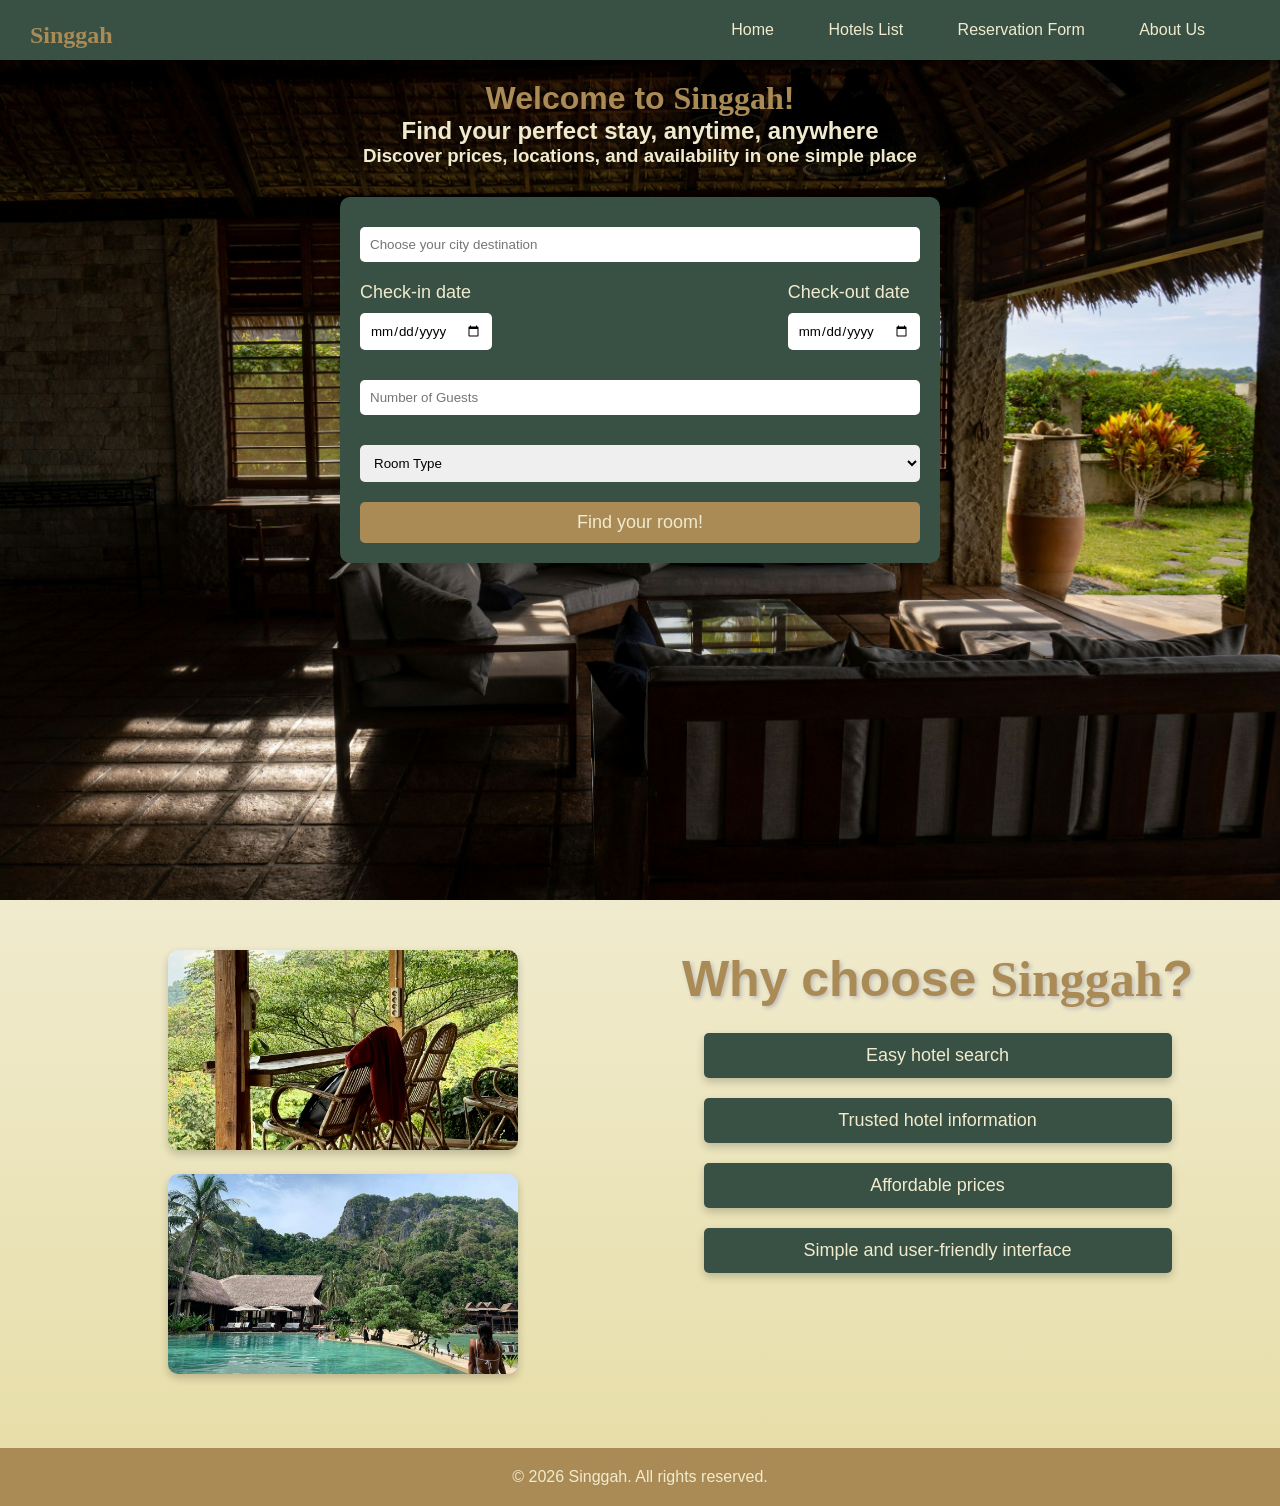
<file: index.html>
<!DOCTYPE html>
<html lang="en">
    <head>
        <meta charset="UTF-8">
        <meta name="viewport" content="width=device-width, initial-scale=1.0">
        <link rel="stylesheet" href="assets/css/styles.css">
        <title>Welcome to Singgah</title>
    </head>
    <!--THIS IS THE LANDING PAGE-->
    <body>
        <!--Navigation Bar-->
        <nav>
            <div id="logo">
                <h2
                    id="logo"
                    style="
                        color:#AA8B56;
                        font-family:Copperplate, Papyrus, fantasy;
                    ">
                    Singgah
                </h2>
            </div>
            <div id="navlink">
                <ul>
                    <li><a href="index.html">Home</a></li>
                    <li><a href="hotels.html">Hotels List</a></li>
                    <li><a href="reservation.html">Reservation Form</a></li>
                    <li><a href="about.html">About Us</a></li>
                </ul>
            </div>
        </nav>

        <!--main container of landing page-->
        <div class="container">
            <div id="landingPage">
                <h1 style="
                    color:#AA8B56;
                    text-align: center;
                ">
                    Welcome to <span style="font-family:Copperplate, Papyrus, fantasy;">Singgah</span>!
                </h1>
                <h2 style="color:#F0EBCE; text-align: center;">Find your perfect stay, anytime, anywhere</h3>
                <h3 style="color:#F0EBCE; margin-bottom:30px; text-align:center;">Discover prices, locations, and availability in one simple place</h5>
                <form id="reservationForm">
                    <input id="destination" type="text" name="destination" placeholder="Choose your city destination" required>

                    <div id="dateInputs">
                        <div id="checkinDate">
                            <label for="checkin">Check-in date</label>
                            <input id="checkin" name="checkin" type="date" required>
                        </div>
                        <div id="checkoutDate">
                            <label for="checkout">Check-out date</label>
                            <input id="checkout" name="checkout" type="date" required>
                        </div>
                    </div>
                    <input type="number" name="guests" placeholder="Number of Guests" min="1" required>

                    <select name="roomType" required>
                        <option value="" disabled selected>Room Type</option>
                        <option value="single">Single</option>
                        <option value="double">Double</option>
                        <option value="suite">Suite</option>
                    </select>

                    <button id="submit" type="submit">Find your room!</button>
                </form>
            </div>
        </div>

        <!--second slide of the container-->
        <div id="whyUs">
            <div id="gallery">
                <img src="assets/img/image1.jpg" alt="Happy travelers" class="whyUsImg">
                <img src="assets/img/image2.jpg" alt="Hotel room" class="whyUsImg">
            </div>
            <div id="whyPoints">
                <h1 style="
                    color:#AA8B56;
                    margin-bottom:15px;
                    text-align: center;
                    text-shadow: 2px 2px 4px #bebaba;
                    font-size: 50px;
                ">
                    Why choose <span style="font-family:Copperplate, Papyrus, fantasy;">Singgah</span>?
                </h1>
                <ul style="margin-bottom:30px;">
                    <li class="whyPoint">Easy hotel search</li>
                    <li class="whyPoint">Trusted hotel information</li>
                    <li class="whyPoint">Affordable prices</li>
                    <li class="whyPoint">Simple and user-friendly interface</li>
                </ul>
            </div>
        </div>
        <footer>
            <p>&copy; 2026 Singgah. All rights reserved.</p>
        </footer>
        
        <script src="assets/js/hotels-data.js"></script>
        <script src="assets/js/form.js"></script>
    </body>
</html>
</file>
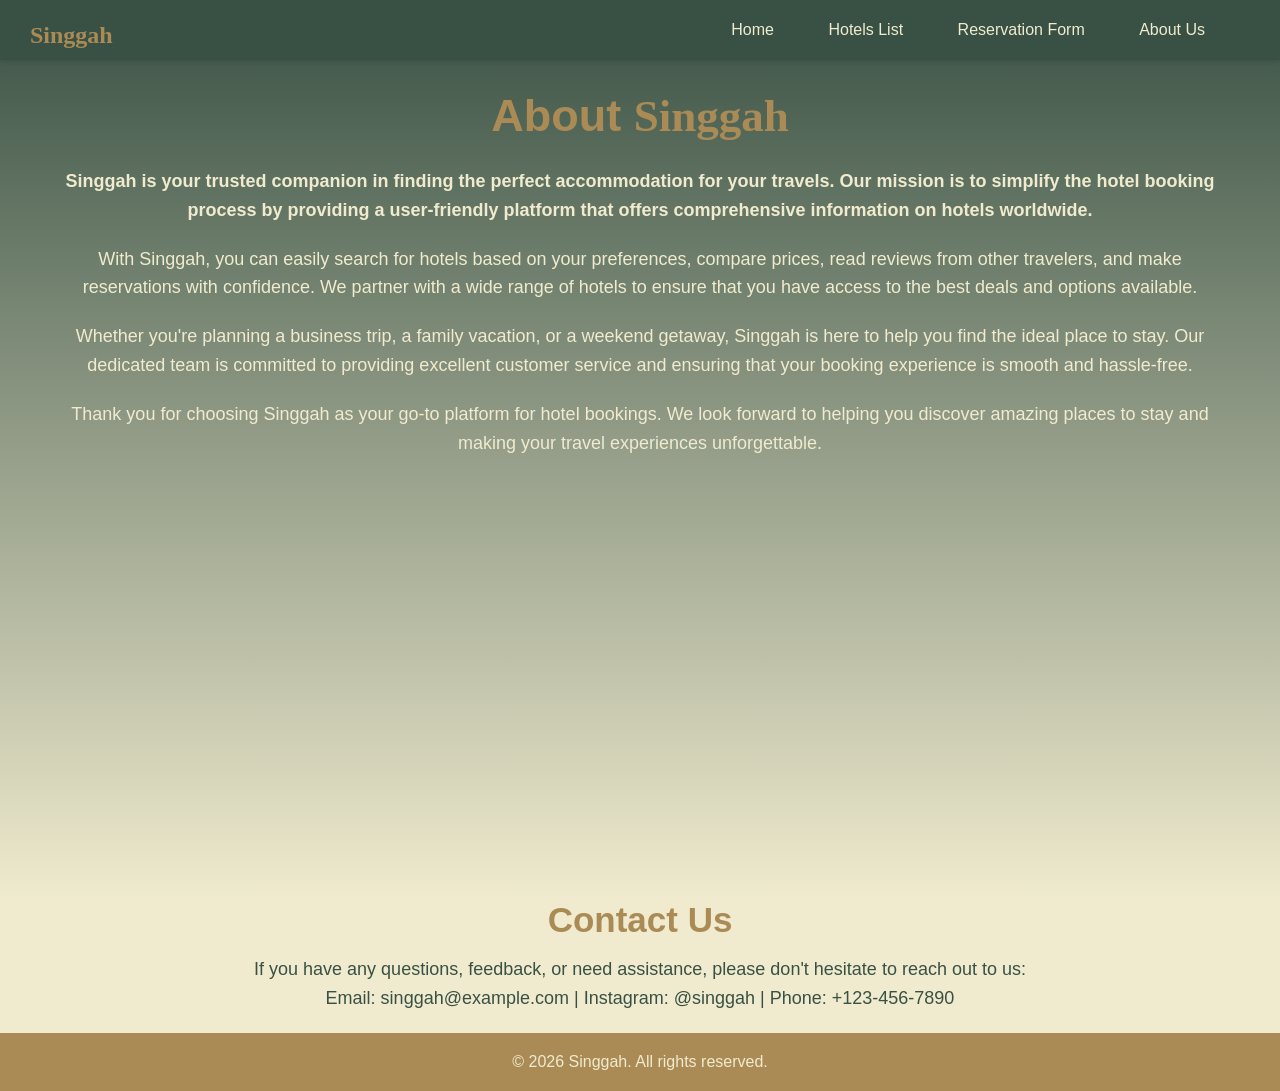
<file: about.html>
<!DOCTYPE html>
<html lang="en">
    <head>
        <meta charset="UTF-8">
        <meta name="viewport" content="width=device-width, initial-scale=1.0">
        <link rel="stylesheet" href="assets/css/styles.css">
        <title>Welcome to Singgah</title>
    </head>
    <body>
        <nav>
            <div id="logo">
                <h2
                    id="logo"
                    style="
                        color:#AA8B56;
                        font-family:Copperplate, Papyrus, fantasy;
                    ">
                    Singgah
                </h2>
            </div>
            <div id="navlink">
                <ul>
                    <li><a href="index.html">Home</a></li>
                    <li><a href="hotels.html">Hotels List</a></li>
                    <li><a href="index.html">Reservation Form</a></li>
                    <li><a href="about.html">About Us</a></li>
                </ul>
            </div>
        </nav>

        <div id="container">
            <div id="about" style="line-height: 1.6;">
                <h1 style="
                color:#AA8B56;
                text-align: center;
                margin-bottom: 15px;
                font-size: 45px;
                ">
                    About <span style="font-family:Copperplate, Papyrus, fantasy;">Singgah</span>
                </h1>
                <p class="aboutContent" style="font-weight:bold;">
                    Singgah is your trusted companion in finding the perfect accommodation for your travels. 
                    Our mission is to simplify the hotel booking process by providing a user-friendly platform 
                    that offers comprehensive information on hotels worldwide.
                </p>
                <p class="aboutContent">
                    With Singgah, you can easily search for hotels based on your preferences, compare prices, 
                    read reviews from other travelers, and make reservations with confidence. We partner with 
                    a wide range of hotels to ensure that you have access to the best deals and options available.
                </p>
                <p class="aboutContent">
                    Whether you're planning a business trip, a family vacation, or a weekend getaway, Singgah 
                    is here to help you find the ideal place to stay. Our dedicated team is committed to providing 
                    excellent customer service and ensuring that your booking experience is smooth and hassle-free.
                </p>
                <p class="aboutContent">
                    Thank you for choosing Singgah as your go-to platform for hotel bookings. We look forward to 
                    helping you discover amazing places to stay and making your travel experiences unforgettable.
                </p>
            </div>
        </div>
        <div id="contact">
            <h2 style="
                color:#AA8B56;
                text-align: center;
                margin-bottom: 15px;
                font-size: 35px;
            ">
                Contact Us
            </h2>
            <div style="padding: 0 40px; line-height: 1.6; color: #333; text-align: center;">
                <p class="contactContent">
                    If you have any questions, feedback, or need assistance, please don't hesitate to reach out to us:
                </p>
                <p class="contactContent" style="margin-bottom:20px;">
                    Email: singgah@example.com | Instagram: @singgah | Phone: +123-456-7890
                </p>
            </div>
        </div>
        <footer>
            <p>&copy; 2026 Singgah. All rights reserved.</p>
        </footer>
    </body>
</html>
</file>
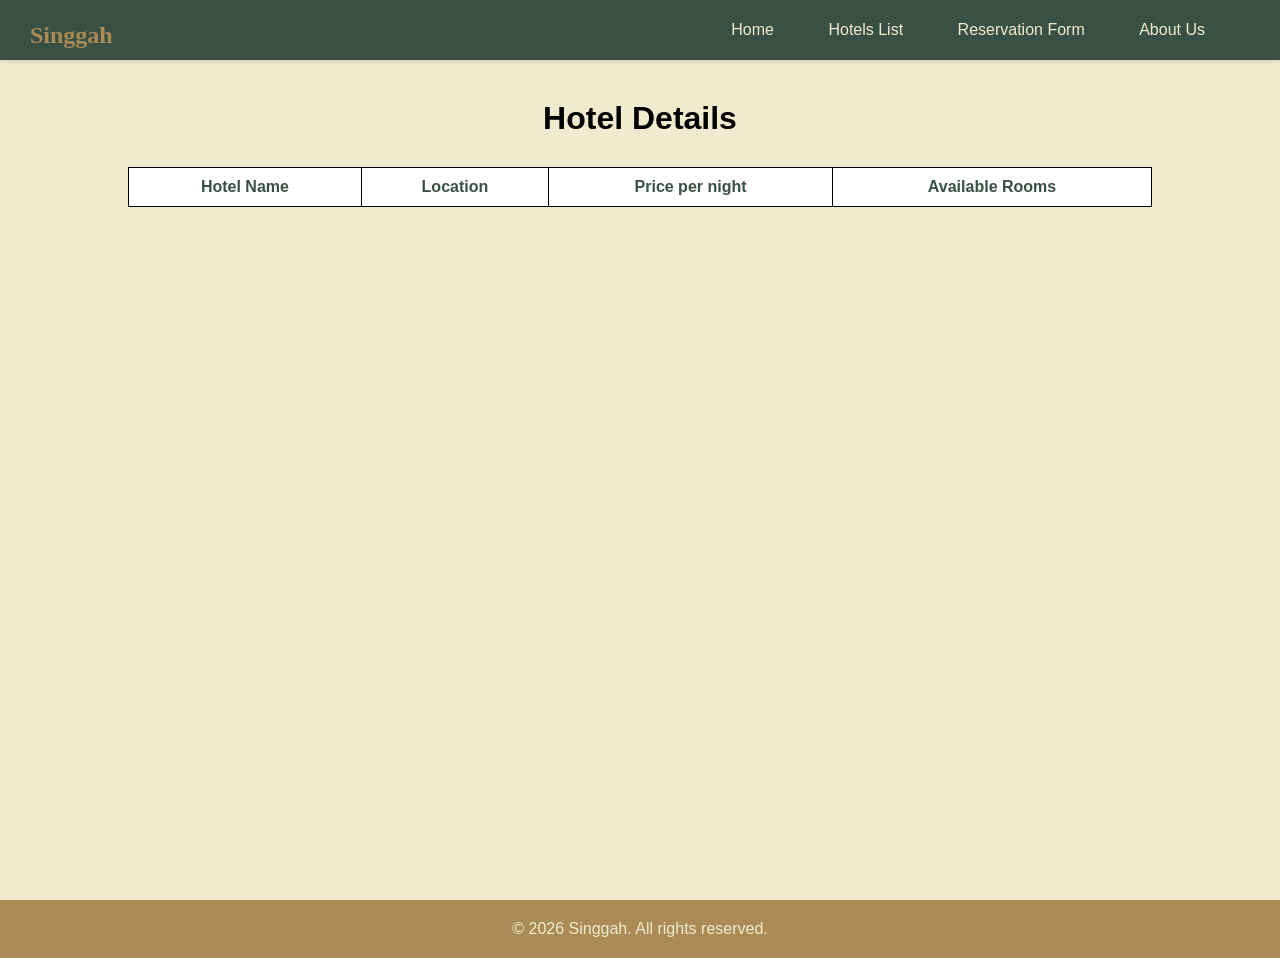
<file: detail.html>
<!DOCTYPE html>
<html lang="en">
    <head>
        <meta charset="UTF-8">
        <meta name="viewport" content="width=device-width, initial-scale=1.0">
        <link rel="stylesheet" href="assets/css/styles.css">
        <title>Singgah | Hotel Details</title>
    </head>
    <body>
       <!--Navigation Bar-->
        <nav>
            <div id="logo">
                <h2
                    id="logo"
                    style="
                        color:#AA8B56;
                        font-family:Copperplate, Papyrus, fantasy;
                    "
                >
                    Singgah
                </h2>
            </div>
            <div id="navlink">
                <ul>
                    <li><a href="index.html">Home</a></li>
                    <li><a href="hotels.html">Hotels List</a></li>
                    <li><a href="index.html">Reservation Form</a></li>
                    <li><a href="about.html">About Us</a></li>
                </ul>
            </div>
        </nav> 

        <div class="container">
            <div id="hotelDetails">
                <h1>Hotel Details</h1>
                <table id="tableDetails">
                    <thead>
                        <tr>
                            <th>Hotel Name</th>
                            <th>Location</th>
                            <th>Price per night</th>
                            <th>Available Rooms</th>
                        </tr>
                    </thead>
                    <tbody id="hotelDetailsBody">
                        <!-- Hotel details will be populated here -->
                    </tbody>
                </table>
            </div>
        </div>
        <footer>
            <p>&copy; 2026 Singgah. All rights reserved.</p>
        </footer>
        <script src="assets/js/hotels-data.js"></script>
        <script src="assets/js/detail.js"></script>
    </body>
</html>
</file>
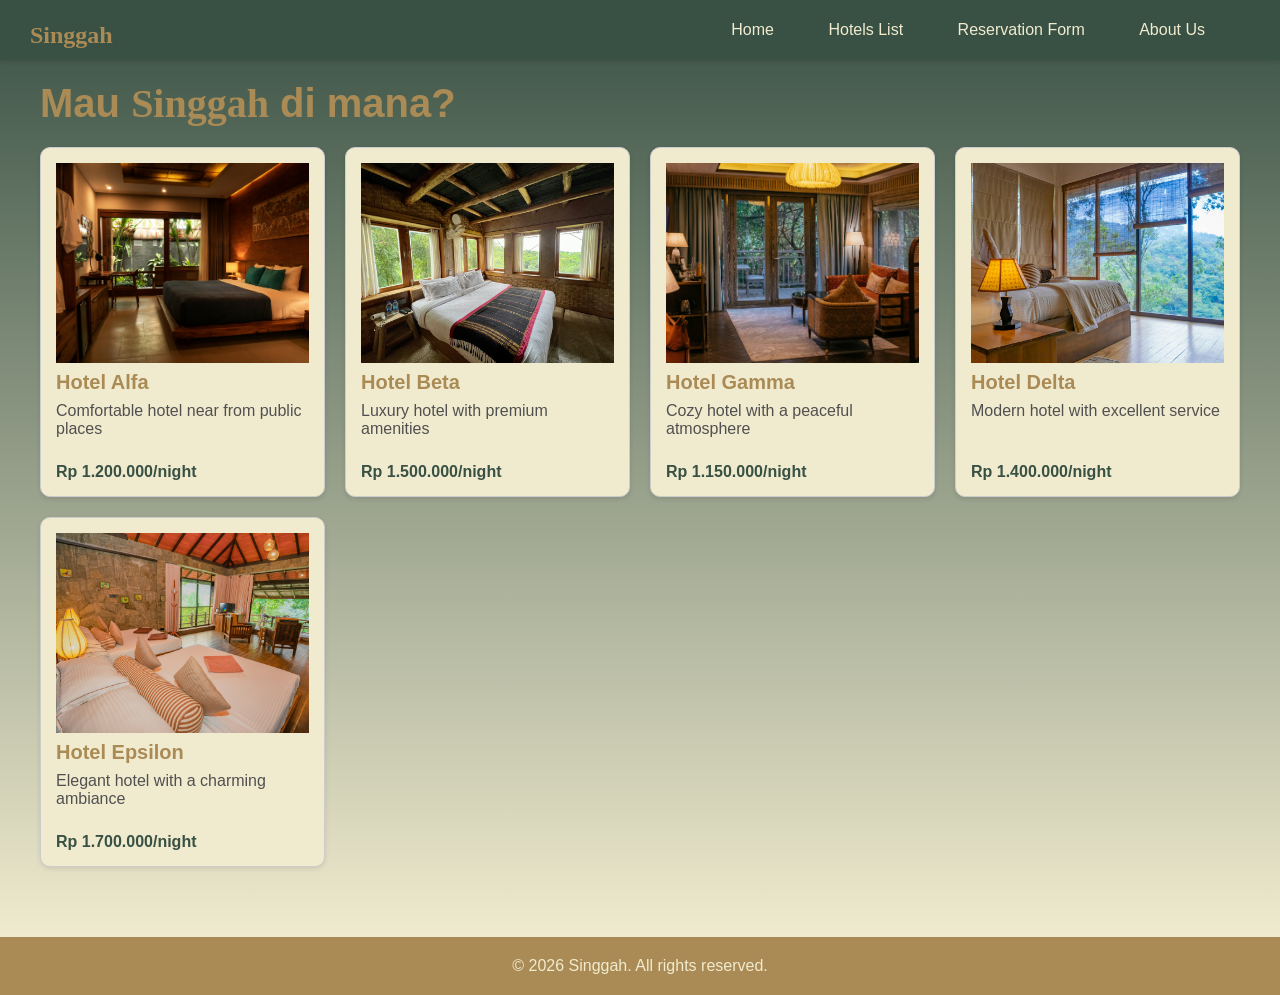
<file: hotels.html>
<!DOCTYPE html>
<html lang="en">
    <head>
        <meta charset="UTF-8">
        <meta name="viewport" content="width=device-width, initial-scale=1.0">
        <link rel="stylesheet" href="assets/css/styles.css">
        <title>Singgah | Find your Room</title>
    </head>
    <body>
        <!--Navigation Bar-->
        <nav>
            <div id="logo">
                <h2
                    id="logo"
                    style="
                        color:#AA8B56;
                        font-family:Copperplate, Papyrus, fantasy;
                    "
                >
                    Singgah
                </h2>
            </div>
            <div id="navlink">
                <ul>
                    <li><a href="index.html">Home</a></li>
                    <li><a href="hotels.html">Hotels List</a></li>
                    <li><a href="index.html">Reservation Form</a></li>
                    <li><a href="about.html">About Us</a></li>
                </ul>
            </div>
        </nav>
        <div id="hotelsPage">
            <h1 style="color:#AA8B56; font-size:40px; margin-bottom: 20px;">
                Mau <span style="font-family:Copperplate, Papyrus, fantasy;">Singgah</span> di mana?
            </h1>
            <div id="hotelsContainer">
                <!-- Hotel list will be populated here -->
            </div>
        </div>
        <footer>
            <p>&copy; 2026 Singgah. All rights reserved.</p>
        </footer>
        
        <script src="assets/js/hotels-data.js"></script>
        <script src="assets/js/form.js"></script>
        <script src="assets/js/hotels.js"></script>
    </body>
</html>
</file>
<file: assets/css/styles.css>
* {
  margin: 0;
  padding: 0;
  box-sizing: border-box;
  font-family: Arial, Helvetica, sans-serif
}

body {
    font-family: Helvetica, sans-serif;
    background-color: #F0EBCE;
}

/* Navigation Bar Styles */

nav {
    background-color: #395144;
    position: fixed;
    width: 100%;
    height: 60px;
    display: flex;
    align-items: center;
    justify-content: space-between;
    box-shadow: 0 2px 4px rgba(0, 0, 0, 0.1);
    z-index: 1000;
}

a {
    text-decoration: none;
    color: #F0EBCE;
    padding: 5px 10px;
    border-radius: 5px;
}

#logo {
    padding-top: 5px;
    padding-left: 15px;
}

a:hover {
    background-color: #4E6C50;
}

#navlink {
    padding: 15px;    
}

#navlink ul {
    float: right;
    margin-right: 20px;
}

#navlink ul li {
    display: inline;
    margin-right: 30px;
}

/* Landing Page Styles */

.container {
    height: 100vh;
    width: 100%;
}

#landingPage {
    padding-top: 80px;
    background-size:cover;
    height: 100vh;
    background-image:url(../img/landing-page.jpg);
}

form {
    margin: auto;
    background-color: #395144;
    width: 600px;
    padding: 20px;
    border-radius: 10px;
    box-shadow: 0 4px 8px rgba(0, 0, 0, 0.2);
}

label {
    display: block;
}

form label {
    color: #F0EBCE;
    font-size: 18px;
    margin-right: 10px;
}

input[type="text"], input[type="number"] {
    width: 100%;
    padding: 10px;
    margin: 10px 0 20px 0;
    border: none;
    border-radius: 5px;
}

input[type="date"] {
    width: 100%;
    padding: 10px;
    margin: 10px 0 20px 0;
    border: none;
    border-radius: 5px;
}

#dateInputs {
    display: flex;
    justify-content: space-between;
    gap: 20px;
}

select {
    width: 100%;
    padding: 10px;
    margin: 10px 0 20px 0;
    border: none;
    border-radius: 5px;
}

#submit {
    width: 100%;
    padding: 10px;
    background-color: #AA8B56;
    color: #F0EBCE;
    border: none;
    border-radius: 5px;
    font-size: 18px;
    cursor: pointer;
}

#submit:hover {
    background-color: #ac9166;
}

#whyUs {
    padding: 50px;
    text-align: center;
    background-image: linear-gradient(to bottom, #F0EBCE, #e7dea9);
    display: grid;
    grid-template-columns: 1fr 1fr;
    gap: 10px;
    justify-content: space-between;
}

#whyUs ul li {
    list-style-type: none;
    margin: 10px 0;
    font-size: 18px;
}

.whyPoint {
    background-color: #395144;
    color: #F0EBCE;
    display: inline-block;
    border-radius: 5px;
    padding: 12px;
    cursor: pointer;
    width: 80%;
    margin-top: 20px;
    box-shadow: 0 4px 8px rgba(0, 0, 0, 0.2);;
}

.whyPoint:hover {
    background-color: #4E6C50; 
}

.whyUsImg {
    height: 200px;
    width: 350px;
    object-fit: cover;
    border-radius: 10px;
    margin-bottom: 20px;
    box-shadow: 0 4px 8px rgba(0, 0, 0, 0.2);
}

/* Footer Styles */

footer {
    background-color: #AA8B56;
    color: #F0EBCE;
    text-align: center;
    padding: 20px;
    position: relative;
    bottom: 0;
    width: 100%;
}

/* About Page Styles */

#about {
    padding: 80px 60px 70px 60px;
    margin:auto;
    height:100vh;
    background-image:linear-gradient(to top, #F0EBCE, #395144);
    line-height:1.6;
    text-align:center;
}

#contact {
    background-size: cover;
    background-color: #F0EBCE;
    text-align: center;
}

.aboutContent {
    color:#F0EBCE;
    margin-bottom:20px;
    font-size:18px;
}

.contactContent {
    color:#395144;
    font-size:18px;
}

#aboutImages {
    padding-right: 40px;
    padding-top: 20px;
}

.aboutImage {
    height: 250px;
    width: 300px;
    object-fit: cover;
    border-radius: 10px;
    box-shadow:rgba(0, 0, 0, 0.2)
}

/* Hotels Page Styles */
#hotelsPage {
    padding: 80px 40px 20px 40px;
    background-image: linear-gradient(to bottom, #395144, #F0ebce);
}

#hotelsContainer {
    display: grid;
    grid-template-columns: repeat(auto-fill, minmax(280px, 1fr));
    gap: 20px;
    padding-bottom: 50px;   
}

/* Individual Hotel Card Styles */
#hotelDetails {
    padding-top: 100px;
    overflow: hidden;
    text-align: center;
}

#tableDetails {
    margin: auto;
    margin-top: 30px;
    width: 80%;
}

table, th, td {
    border: 1px solid black;
    border-collapse: collapse;
    padding: 10px;
    background-color: white;
}

th {
    color:#395144
}
</file>
